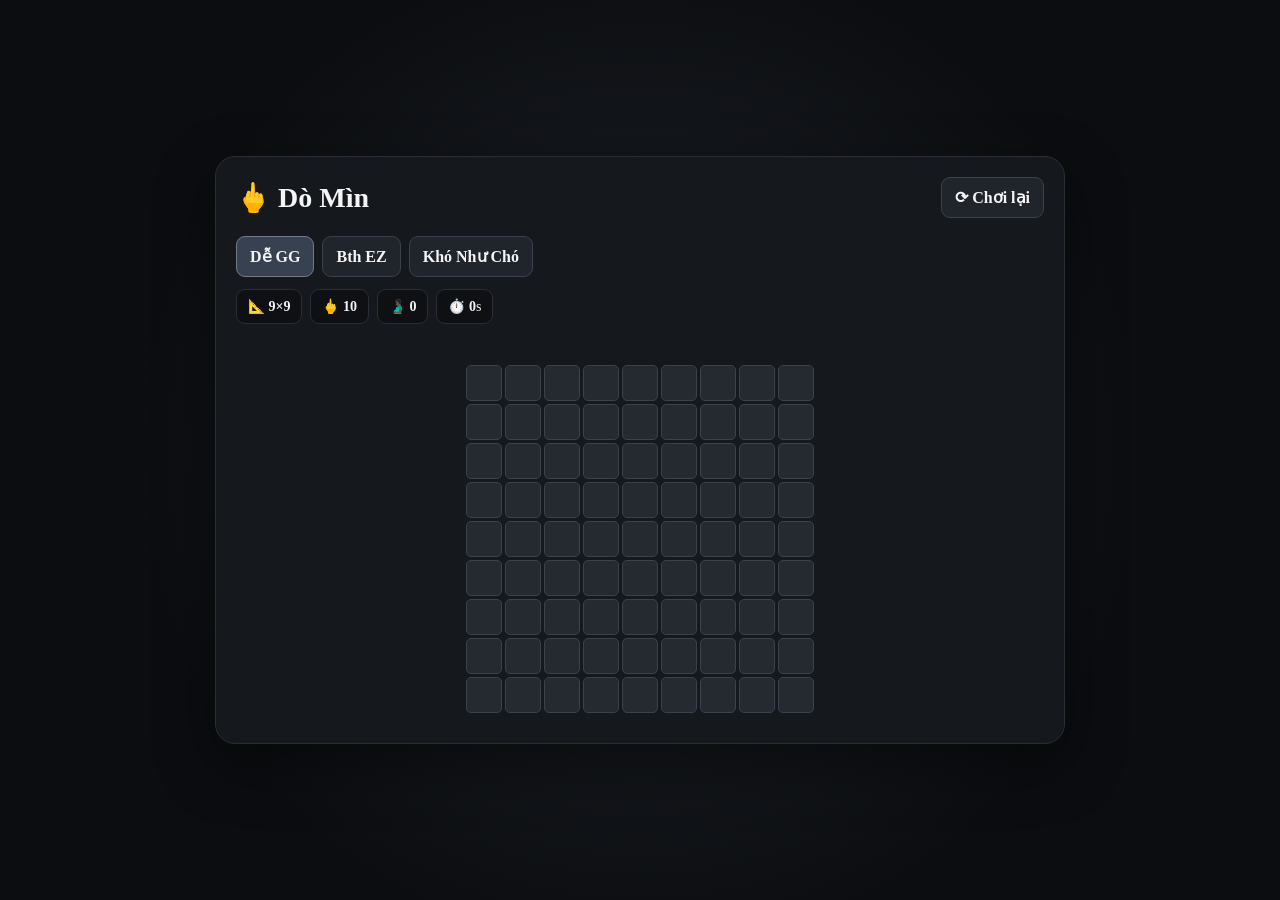
<file: index.html>
<!DOCTYPE html>
<html lang="vi">
<head>
    <meta charset="UTF-8">
    <meta name="viewport" content="width=device-width, initial-scale=1.0">
    <title>Dò Mìn</title>
    <link rel="stylesheet" href="mine.css">
    <link rel="icon" type="x/icon" href="mine.png">
</head>

<body>

    <main class="game">
        <section class="panel">

            <header class="top">
                <div>
                    <h1>🖕 Dò Mìn</h1>
                </div>

                <button id="newGame" class="new-game">
                    ⟳ Chơi lại
                </button>
            </header>

            <div class="difficulty">

                <button
                    class="difficulty-btn active"
                    data-level="easy">
                    Dễ GG
                </button>

                <button
                    class="difficulty-btn"
                    data-level="medium">
                    Bth EZ
                </button>

                <button
                    class="difficulty-btn"
                    data-level="hard">
                    Khó Như Chó
                </button>

            </div>

            <div class="stats">

                <div>
                    📐 <b id="boardSize">9×9</b>
                </div>

                <div>
                    🖕 <b id="mineCount">10</b>
                </div>

                <div>
                    🫃🏿 <b id="flagCount">0</b>
                </div>

                <div>
                    ⏱️ <b id="time">0</b>s
                </div>

            </div>

            <div
                id="message"
                class="message">
            </div>

            <div class="board-wrap">
                <div
                    id="board"
                    class="board">
                </div>
            </div>


        </section>
    </main>

    <script src="mine.js"></script>
</body>
</html>
</file>
<file: mine.css>
* {
    margin: 0;
    padding: 0;
    box-sizing: border-box;
    user-select: none;
}

body {
    min-height: 100vh;

    background:
        radial-gradient(
            circle at center,
            #20242b 0%,
            #0b0d10 65%
        );

    color: #f5f5f5;
    font-family: 'Times New Roman', Times, serif;
    display: flex;
    justify-content: center;
    align-items: center;

    padding: 20px;
}

.game {
    width: 100%;
    max-width: 850px;
}

.panel {
    background: #15181d;

    border: 1px solid #292e36;

    border-radius: 20px;

    padding: 20px;

    box-shadow:
        0 20px 60px
        rgba(0, 0, 0, 0.45);
}

/* HEADER */

.top {
    display: flex;

    justify-content: space-between;
    align-items: center;

    gap: 15px;

    flex-wrap: wrap;
}

h1 {
    font-size: 28px;
}

.top p {
    color: #9ca3af;

    font-size: 14px;

    margin-top: 5px;
}

/* BUTTON */

button {
    font: inherit;
}

.new-game,
.difficulty-btn {
    color: #f5f5f5;

    background: #20242b;

    border: 1px solid #3b424c;

    border-radius: 9px;

    padding: 10px 13px;

    cursor: pointer;

    font-weight: 700;

    transition:
        background 0.15s,
        transform 0.15s;
}

.new-game:hover,
.difficulty-btn:hover {
    background: #343a43;

    transform: translateY(-1px);
}

/* DIFFICULTY */

.difficulty {
    display: flex;

    flex-wrap: wrap;

    gap: 8px;

    margin: 18px 0 12px;
}

.difficulty-btn.active {
    background: #374151;

    border-color: #737b88;
}

/* STATS */

.stats {
    display: flex;

    flex-wrap: wrap;

    gap: 8px;

    margin-bottom: 10px;
}

.stats div {
    background: #0e1014;

    border: 1px solid #292e36;

    border-radius: 9px;

    padding: 8px 11px;

    font-size: 14px;
}

/* MESSAGE */

.message {
    min-height: 27px;

    text-align: center;

    font-weight: 800;

    padding: 5px;
}

/* BOARD */

.board-wrap {
    width: 100%;

    overflow: auto;

    padding: 4px 2px 10px;
}

.board {
    display: grid;

    gap: 3px;

    width: max-content;

    margin: auto;
}

/* CELL */

.cell {
    width: 36px;
    height: 36px;

    padding: 0;

    border:
        1px solid #3b424c;

    border-radius: 5px;

    background: #252a31;

    color: white;

    display: grid;

    place-items: center;

    font-size: 17px;

    font-weight: 800;

    cursor: pointer;

    position: relative;
}

.cell:hover {
    background: #323842;
}

.cell.open {
    background: #111419;

    cursor: default;
}

.cell.mine {
    background: #28171a;
}

.cell.flag {
    font-size: 18px;
}

/* CỜ SAI */

.cell.wrong-flag::after {
    content: "";

    position: absolute;

    width: 35px;
    height: 4px;

    background: #ef4444;

    border-radius: 3px;

    transform: rotate(-45deg);
}

/* NUMBER COLORS */

.cell.n1 {
    color: #60a5fa;
}

.cell.n2 {
    color: #4ade80;
}

.cell.n3 {
    color: #f87171;
}

.cell.n4 {
    color: #c084fc;
}

.cell.n5 {
    color: #fb923c;
}

.cell.n6 {
    color: #22d3ee;
}

.cell.n7 {
    color: #f472b6;
}

.cell.n8 {
    color: #d1d5db;
}

/* LEGEND */

.legend {
    color: #9ca3af;

    font-size: 13px;

    line-height: 1.5;

    margin-top: 5px;
}

/* MOBILE */

@media (max-width: 600px) {

    body {
        padding: 10px;
    }

    .panel {
        padding: 12px;
    }

    h1 {
        font-size: 23px;
    }

    .cell {
        width: 32px;
        height: 32px;

        font-size: 15px;
    }

    .cell.wrong-flag::after {
        width: 31px;
    }
}

@media (max-width: 380px) {

    .cell {
        width: 29px;
        height: 29px;

        font-size: 14px;
    }

    .cell.wrong-flag::after {
        width: 28px;
    }
}
</file>
